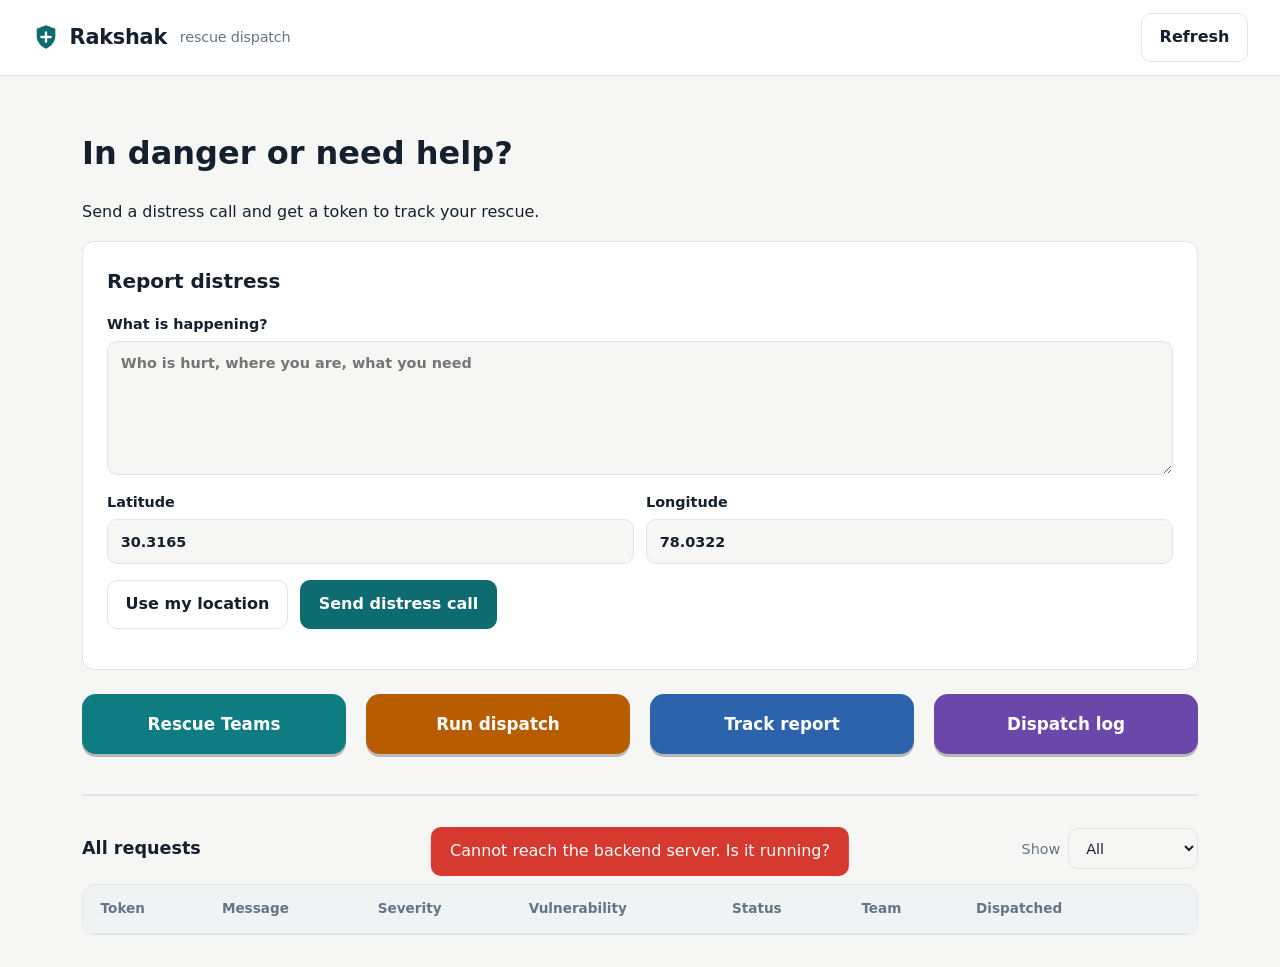
<file: frontend/index.html>
<!DOCTYPE html>
<html lang="en">
<head>
<meta charset="UTF-8">
<meta name="viewport" content="width=device-width, initial-scale=1">
<title>Dispatch board – Rakshak</title>
<link rel="stylesheet" href="style.css">
</head>
<body data-page="board">
<header class="top"></header>
<main>
  <div><h1>In danger or need help?</h1><p>Send a distress call and get a token to track your rescue.</p></div>
  <form id="distressForm" class="card">
    <h2>Report distress</h2>
    <label>What is happening?
      <textarea name="raw_message" rows="5" required placeholder="Who is hurt, where you are, what you need"></textarea></label>
    <div class="row">
          <label>Latitude <input name="latitude" type="number" step="any" min="-90" max="90" value="30.3165" required></label>
          <label>Longitude <input name="longitude" type="number" step="any" min="-180" max="180" value="78.0322" required></label>
        </div>
    <div class="row"><button type="button" id="geo" class="ghost">Use my location</button>
    <button class="primary">Send distress call</button></div>
    <div id="reportResult"></div>
  </form>

<div class="actions">
  <a class="btn action a-register" href="teams.html">Rescue Teams</a>
  <button id="runDispatch" class="btn action a-run">Run dispatch</button>
  <a class="btn action a-track" href="track.html">Track report</a>
  <a class="btn action a-log" href="logs.html">Dispatch log</a>
</div>

<div class="stats" id="stats"></div>

<div class="head-row">
  <h2>All requests</h2>
  <span class="hint" id="updated"></span>
  <label>Show <select id="ticketFilter"><option value="all" selected>All</option><option value="Pending">Pending</option><option value="Dispatched">Dispatched</option><option value="Resolved">Resolved</option></select></label>
</div>
<div class="tablewrap"><table>
  <thead><tr><th>Token</th><th>Message</th><th>Severity</th><th>Vulnerability</th><th>Status</th><th>Team</th><th>Dispatched</th><th></th></tr></thead>
  <tbody id="requestRows"></tbody>
</table></div>
</main>
<div id="toast" role="status" aria-live="polite"></div>
<script src="app.js"></script>
</body>
</html>
</file>
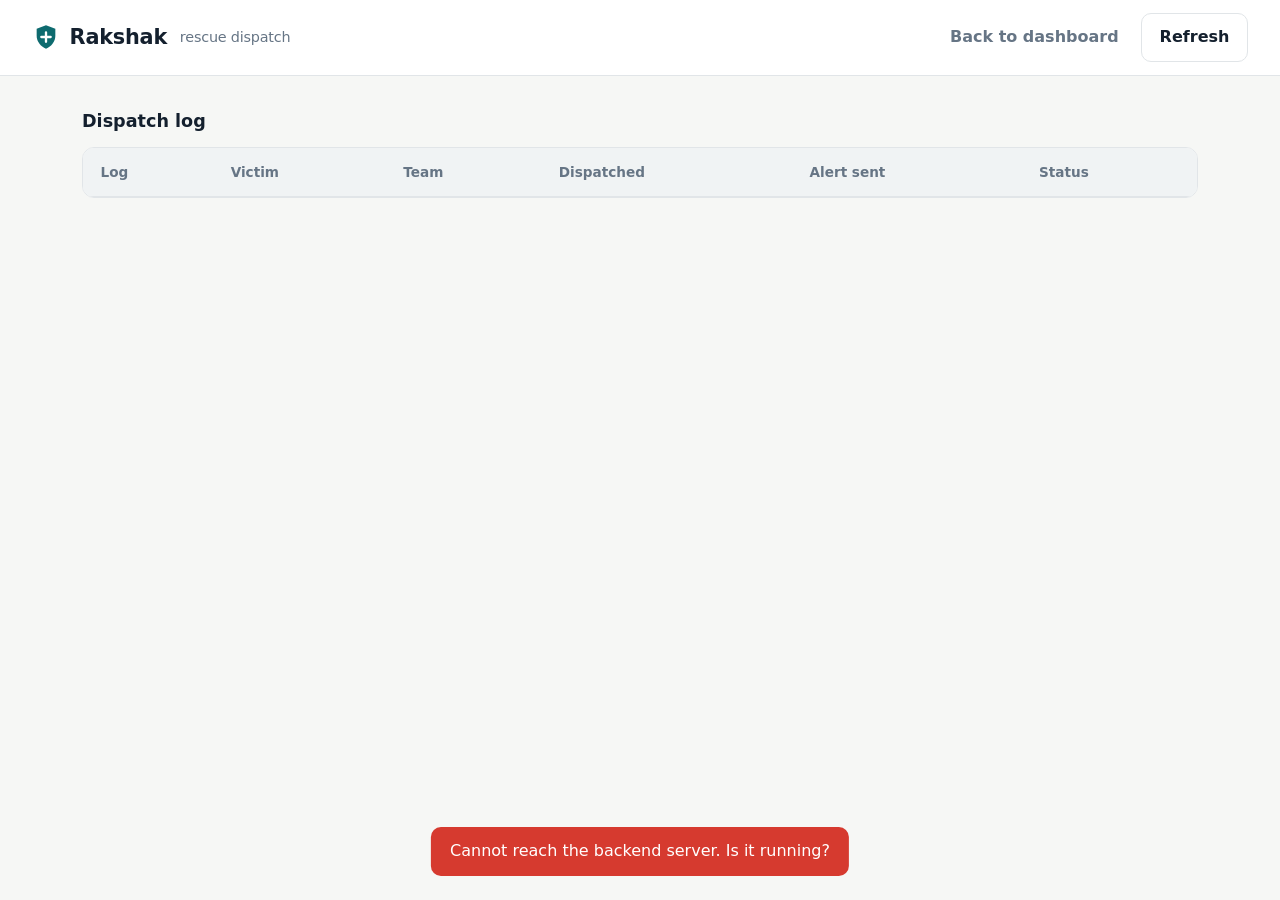
<file: frontend/logs.html>
<!DOCTYPE html>
<html lang="en">
<head>
<meta charset="UTF-8">
<meta name="viewport" content="width=device-width, initial-scale=1">
<title>Dispatch log – Rakshak</title>
<link rel="stylesheet" href="style.css">
</head>
<body data-page="logs">
<header class="top"></header>
<main>
<h2>Dispatch log</h2>
<div class="tablewrap"><table><thead><tr><th>Log</th><th>Victim</th><th>Team</th><th>Dispatched</th><th>Alert sent</th><th>Status</th></tr></thead>
<tbody id="logRows"></tbody></table></div>
</main>
<div id="toast" role="status" aria-live="polite"></div>
<script src="app.js"></script>
</body>
</html>
</file>
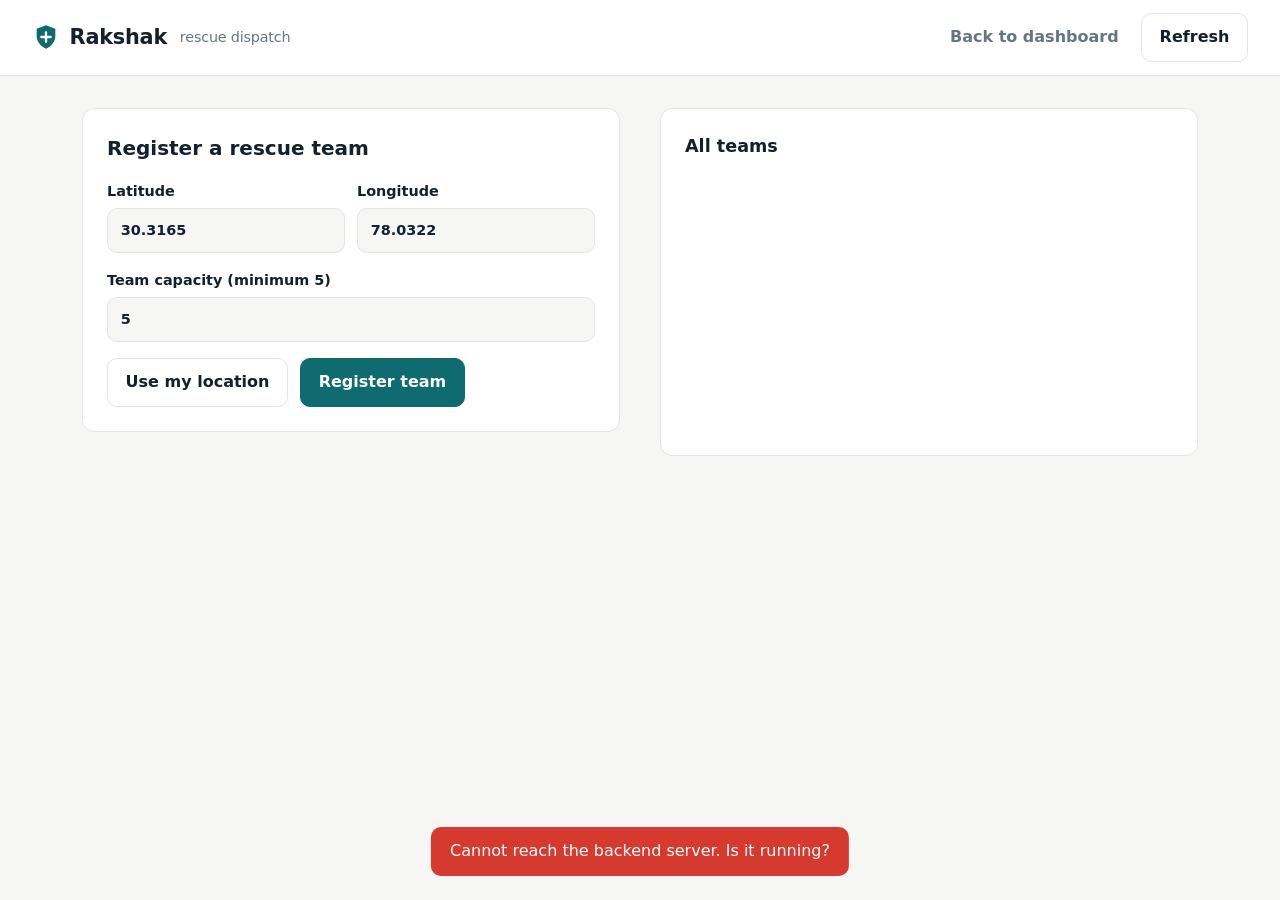
<file: frontend/teams.html>
<!DOCTYPE html>
<html lang="en">
<head>
<meta charset="UTF-8">
<meta name="viewport" content="width=device-width, initial-scale=1">
<title>Rescue teams – Rakshak</title>
<link rel="stylesheet" href="style.css">
</head>
<body data-page="teams">
<header class="top"></header>
<main>
<div class="cols">
  <form id="teamForm" class="card">
    <h2>Register a rescue team</h2>
    <div class="row">
        <label>Latitude <input name="latitude" type="number" step="any" min="-90" max="90" value="30.3165" required></label>
        <label>Longitude <input name="longitude" type="number" step="any" min="-180" max="180" value="78.0322" required></label>
      </div>
    <label>Team capacity (minimum 5) <input name="team_capacity" type="number" min="5" value="5" required></label>
    <div>
      <div class="row"><button type="button" id="geo" class="ghost">Use my location</button>
      <button class="primary">Register team</button>
    </div>
  </form>
</div>
<div id="list"><h2>All teams</h2><div id="teamList" class="list"></div></div>
</main>
<div id="toast" role="status" aria-live="polite"></div>
<script src="app.js"></script>
</body>
</html>
</file>
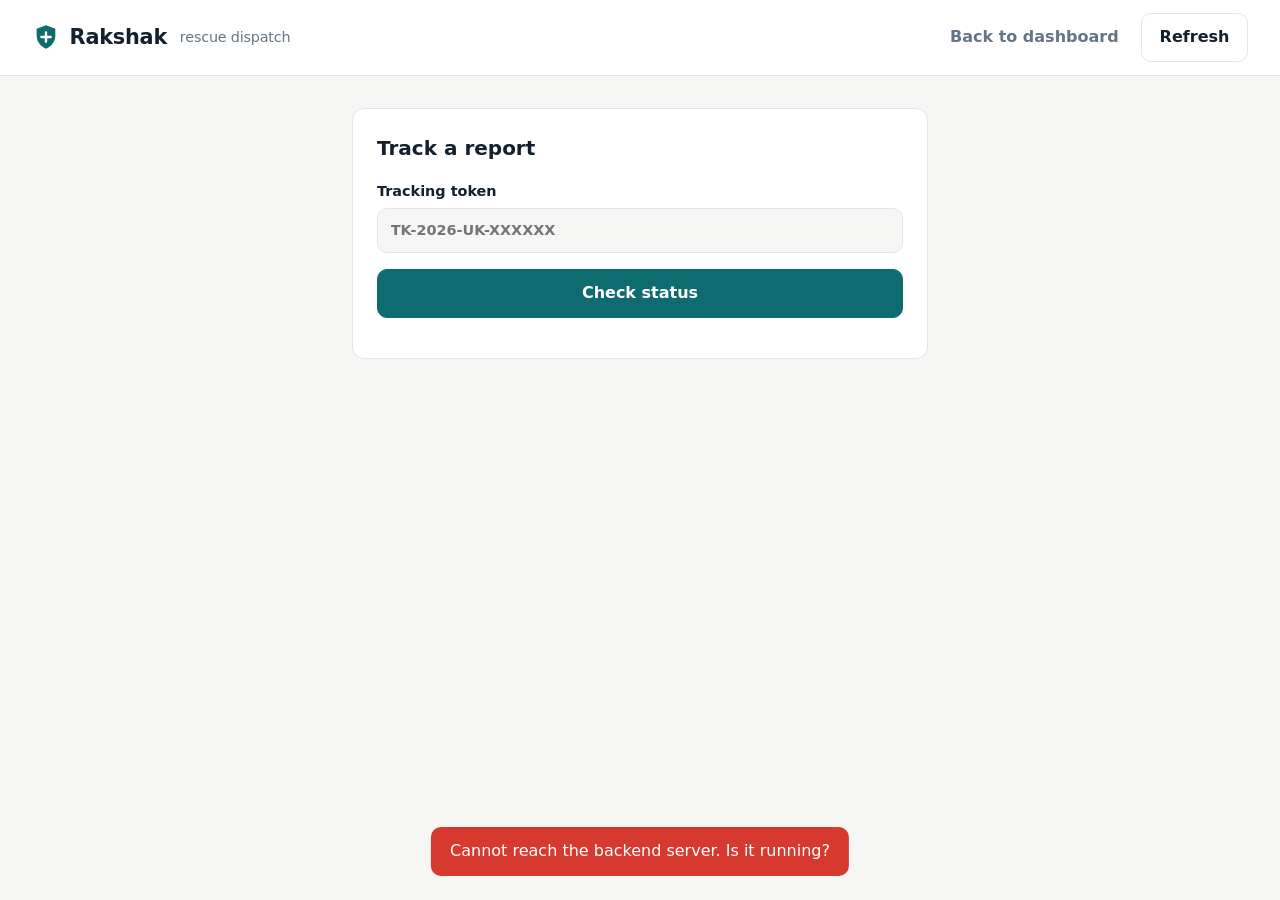
<file: frontend/track.html>
<!DOCTYPE html>
<html lang="en">
<head>
<meta charset="UTF-8">
<meta name="viewport" content="width=device-width, initial-scale=1">
<title>Track report – Rakshak</title>
<link rel="stylesheet" href="style.css">
</head>
<body data-page="track">
<header class="top"></header>
<main class="narrow">
<form id="trackForm" class="card">
  <h2>Track a report</h2>
  <label>Tracking token <input name="token" placeholder="TK-2026-UK-XXXXXX" required></label>
  <button class="primary">Check status</button>
  <div id="trackResult"></div>
</form>
</main>
<div id="toast" role="status" aria-live="polite"></div>
<script src="app.js"></script>
</body>
</html>
</file>
<file: frontend/style.css>
:root {
    --bg: #f6f7f5;
    --panel: #fff;
    --ink: #14202e;
    --mute: #667585;
    --line: #e1e5e8;
    --wash: #f0f3f4;
    --brand: #0e6b6f;
    --brand-ink: #fff;
    --danger: #d63a2f;
    --ok: #2c8a57;
    --warn: #c27a0e;
    --info: #2d6fb7;
    --s1: #4f8a5b;
    --s2: #8aa23a;
    --s3: #d9a31c;
    --s4: #e0702a;
    --s5: #c32f27;
    --r: 12px;
  }
  @media (prefers-color-scheme: dark) {
    :root {
      --bg: #0e151d;
      --panel: #16202b;
      --ink: #e8edf2;
      --mute: #8a99a8;
      --line: #25323f;
      --wash: #1b2733;
      --brand: #35b0b5;
      --brand-ink: #05181a;
      --danger: #ef5b4f;
      --ok: #4cc58a;
      --warn: #e5a23a;
      --info: #6aa6e8;
    }
  }
  * { box-sizing: border-box; }
  body { margin: 0; background: var(--bg); color: var(--ink); font: 16px/1.55 system-ui, "Segoe UI", Roboto, sans-serif; }
  a { color: inherit; }
  h2 { font-size: 1.1rem; margin: 0 0 .75rem; }
  
  /* Header */
  .top { display: flex; align-items: center; justify-content: space-between; gap: 1rem; padding: .8rem 2rem; background: var(--panel); border-bottom: 1px solid var(--line); position: sticky; top: 0; z-index: 5; }
  .logo { display: flex; align-items: center; gap: .6rem; font-size: 1.3rem; font-weight: 700; letter-spacing: -.01em; text-decoration: none; color: var(--ink); }
  .logo svg { color: var(--brand); }
  .logo small { font-weight: 400; color: var(--mute); font-size: .9rem; margin-left: .2rem; }
  .topr { display: flex; align-items: center; gap: .6rem; }
  .back { color: var(--mute); text-decoration: none; font-weight: 600; padding: .5rem .8rem; border-radius: 8px; }
  .back:hover { background: var(--wash); color: var(--ink); }
  
  main { max-width: 1180px; margin: 0 auto; padding: 2rem; }
  .narrow { max-width: 640px; }
  
  /* Standard Buttons */
  button, .btn { font: inherit; font-weight: 600; display: inline-flex; align-items: center; justify-content: center; gap: .4rem; padding: .7rem 1.1rem; border-radius: 10px; border: 1px solid var(--line); background: var(--panel); color: var(--ink); text-decoration: none; cursor: pointer; transition: background .15s, border-color .15s; }
  button:hover, .btn:hover { background: var(--wash); border-color: var(--mute); }
  .ghost { background: transparent; }
  .primary { background: var(--brand); color: var(--brand-ink); border-color: var(--brand); }
  .primary:hover { background: var(--brand); filter: brightness(1.08); }
  .small { padding: .35rem .75rem; font-size: .85rem; border-radius: 8px; }
  button:disabled { opacity: .55; cursor: wait; }
  :focus-visible { outline: 3px solid var(--info); outline-offset: 2px; }
  
  /* Dashboard Form Injection Fixes */
  body[data-page="board"] .cta,
  body:not([data-page]) .cta {
    background: var(--panel);
    border: 1px solid var(--line);
    padding: 1.5rem;
    border-radius: var(--r);
    display: block;
    margin-bottom: 2.5rem; /* Clean margin to detach from buttons below */
  }
  
  /* Dashboard Action Buttons Grid (Strict 5-Column Even Spacing) */
  .actions {
    display: grid;
    grid-template-columns: repeat(4, 1fr);
    gap: 1.25rem;
    width: 100%;
    margin-bottom: 2.5rem;
  }
  .actions .btn, .actions button { width: 100%; padding: .9rem .5rem; }
  
  .action {
    --bg-a: var(--brand);
    font-family: ui-rounded, "SF Pro Rounded", "Nunito", "Segoe UI", system-ui, sans-serif;
    font-size: 1.05rem;
    font-weight: 700;
    min-height: 60px;
    color: #fff;
    background: var(--bg-a);
    border: 0;
    border-radius: 14px;
    box-shadow: 0 3px 0 rgba(0,0,0,.25);
  }
  .action:hover { background: var(--bg-a); filter: brightness(1.12); border: 0; }
  .action:active { transform: translateY(2px); box-shadow: 0 1px 0 rgba(0,0,0,.25); }
  .a-register { --bg-a: #0e7c80; }
  .a-run { --bg-a: #b85c00; }
  .a-track { --bg-a: #2d63ad; }
  .a-teams { --bg-a: #515f73; }
  .a-log { --bg-a: #6a47a8; }
  
  /* Dashboard Stats */
  .stats { display: grid; grid-template-columns: repeat(5, 1fr); background: var(--panel); border: 1px solid var(--line); border-radius: var(--r); margin-bottom: 2rem; overflow: hidden; }
  .stat { padding: 1rem 1.25rem; border-right: 1px solid var(--line); }
  .stat:last-child { border: 0; }
  .stat b { display: block; font-size: 1.8rem; line-height: 1.15; }
  .stat span { color: var(--mute); font-size: .9rem; }
  .head-row { display: flex; align-items: center; gap: 1rem; flex-wrap: wrap; margin-bottom: .9rem; }
  .head-row h2 { margin: 0; flex: 1; }
  .head-row label { display: flex; align-items: center; gap: .5rem; font-weight: 400; color: var(--mute); }
  
  /* Tables */
  .tablewrap { overflow-x: auto; background: var(--panel); border: 1px solid var(--line); border-radius: var(--r); }
  table { width: 100%; border-collapse: collapse; }
  th, td { text-align: left; padding: .85rem 1.1rem; border-bottom: 1px solid var(--line); white-space: nowrap; vertical-align: middle; }
  tbody tr:last-child td { border-bottom: 0; }
  th { color: var(--mute); font-size: .85rem; font-weight: 600; background: var(--wash); }
  .wrap { white-space: normal; min-width: 220px; max-width: 340px; overflow-wrap: anywhere; }
  .id { font-family: ui-monospace, Consolas, monospace; font-size: .9rem; font-weight: 600; }
  
  /* Badges */
  .sev { display: inline-block; min-width: 1.7rem; text-align: center; color: #fff; border-radius: 6px; padding: .05rem .4rem; font-size: .85rem; font-weight: 700; }
  .s1 { background: var(--s1); } .s2 { background: var(--s2); } .s3 { background: var(--s3); } .s4 { background: var(--s4); } .s5 { background: var(--s5); }
  .pill { display: inline-flex; align-items: center; gap: .4rem; font-size: .85rem; font-weight: 600; color: var(--c, var(--mute)); }
  .pill::before { content: ""; width: .55rem; height: .55rem; border-radius: 50%; background: currentColor; }
  .pill.Pending, .pill.In_Transit { --c: var(--warn); }
  .pill.Dispatched { --c: var(--info); }
  .pill.Available, .pill.Resolved, .pill.Completed { --c: var(--ok); }
  td .pill, .head .pill { margin: 0; }
  .head .pill { margin-left: auto; }

  /* Forms and Cards */
.card { 
    display: grid; 
    gap: 1rem; 
    background: var(--panel); 
    border: 1px solid var(--line); 
    border-radius: var(--r); 
    padding: 1.5rem; 
    margin-bottom: 1.5rem; /* Adds space below the card */
  }
  .card h2 { margin: 0; font-size: 1.25rem; }
  label { display: grid; gap: .35rem; font-weight: 600; font-size: .9rem; }
  input, textarea, select { font: inherit; padding: .65rem .8rem; border: 1px solid var(--line); border-radius: 10px; background: var(--bg); color: var(--ink); width: 100%; }
  select { width: auto; }
  textarea { resize: vertical; }
  .row { display: flex; gap: .75rem; flex-wrap: wrap; }
  .row > label { flex: 1; min-width: 140px; }
  
  /* View Separation logic for Teams (Register vs View Only) */
  .cols {
    display: grid;
    grid-template-columns: 1fr 1fr;
    gap: 2.5rem;
    align-items: start;
  }
  
  #list {
    background: var(--panel);
    border: 1px solid var(--line);
    border-radius: var(--r);
    padding: 1.5rem;
    height: 100%;
  }
  #list h2 { margin-bottom: 1.25rem; }
  
  /* If on the dedicated view_teams.html page, hide the registration form and center the list */
  body[data-page="view_teams"] .cols {
    grid-template-columns: 1fr;
    max-width: 800px;
    margin: 0 auto;
  }
  body[data-page="view_teams"] #teamForm,
  body[data-page="view_teams"] #latestRegisteredTeam {
    display: none !important;
  }
  
  .list { display: grid; gap: .75rem; }
  .item { display: grid; gap: .4rem; background: var(--panel); border: 1px solid var(--line); border-radius: var(--r); padding: 1rem 1.1rem; }
  .item .head { display: flex; gap: .5rem; align-items: center; flex-wrap: wrap; }
  .item .msg { margin: 0; overflow-wrap: anywhere; }
  .meta { color: var(--mute); font-size: .88rem; display: flex; gap: 1rem; flex-wrap: wrap; }
  .empty { color: var(--mute); padding: 1.5rem; text-align: center; }
  .item.empty, .list > .empty { border: 1px dashed var(--line); border-radius: var(--r); }
  .result { border-left: 4px solid var(--ok); background: var(--wash); padding: .9rem 1rem; border-radius: 8px; }
  .result p { margin: .3rem 0; }
  .result.err { border-color: var(--danger); }
  
  /* Notifications */
  #toast { position: fixed; left: 50%; bottom: 1.5rem; transform: translate(-50%, 200%); background: var(--ink); color: var(--bg); padding: .75rem 1.2rem; border-radius: 10px; max-width: 90vw; transition: transform .2s; z-index: 9; }
  #toast.show { transform: translate(-50%, 0); }
  #toast.err { background: var(--danger); color: #fff; }
  
  /* Responsive Media Queries */
  @media (max-width: 1050px) {
    .actions { grid-template-columns: repeat(3, 1fr); }
    .stats { grid-template-columns: repeat(3, 1fr); }
    .stat { border-bottom: 1px solid var(--line); }
  }
  @media (max-width: 768px) {
    .actions { grid-template-columns: repeat(2, 1fr); }
    .stats { grid-template-columns: repeat(2, 1fr); }
    .cols { grid-template-columns: 1fr; } 
  }
  @media (max-width: 560px) {
    .top { padding: .7rem 1rem; }
    main { padding: 1rem; }
    .logo small { display: none; }
    .actions, .stats { grid-template-columns: 1fr; }
  }
  @media (prefers-reduced-motion: reduce) {
    #toast, button, .btn { transition: none; }
  }
</file>
